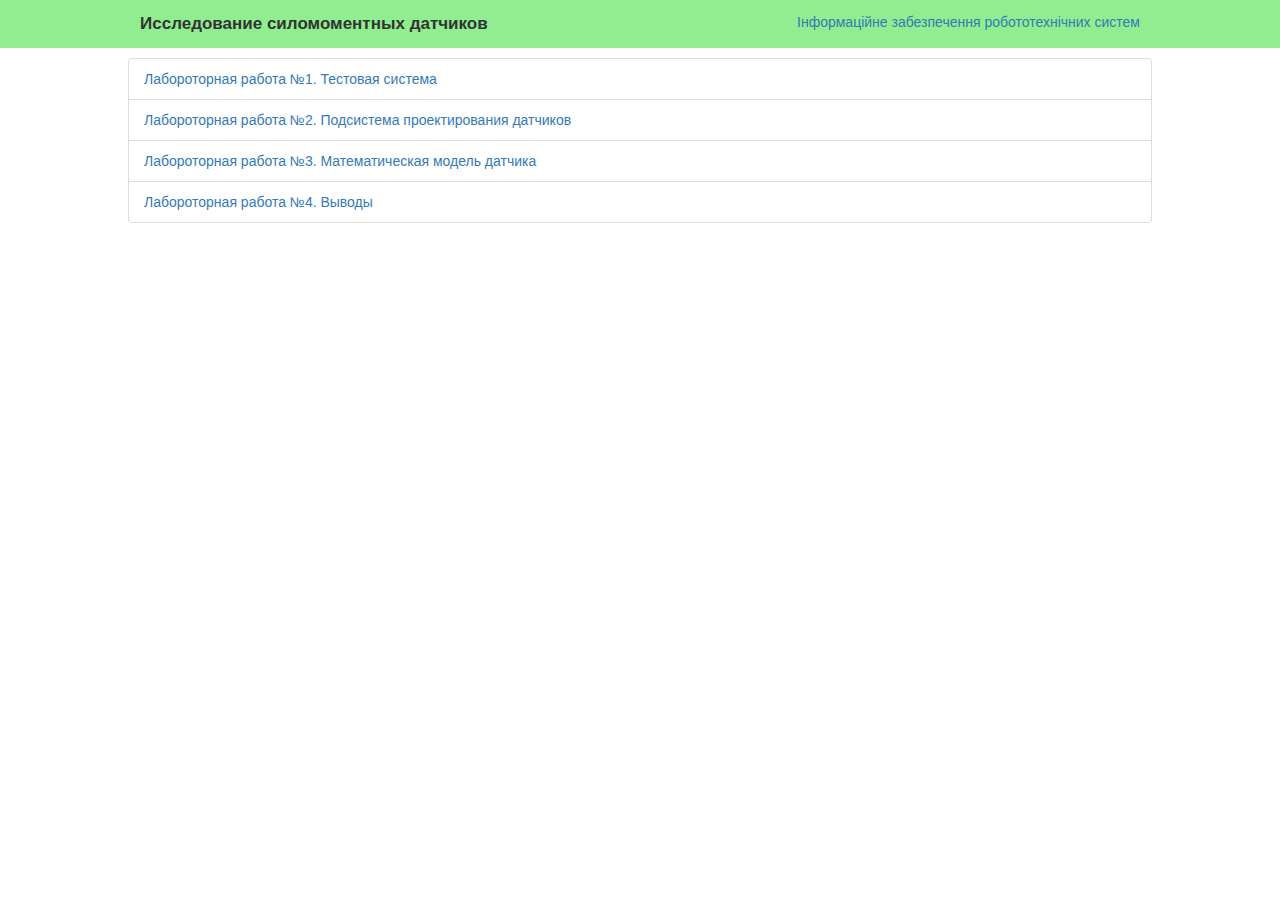
<file: src/index.html>
<!DOCTYPE html>
<html>
<head>
    <meta charset="UTF-8">
    <title>Page Title</title>
    <link rel="stylesheet" href="css/common/bootstrap.min.css">
    <link rel="stylesheet" href="css/index.css">
    <script src="js/common/jquery-3.2.0.min.js"></script>
    <script src="js/common/bootstrap.min.js"></script>
</head>
<body>

<div class="header">
    <div class="content">
        <div class="header__title">
            Исследование силомоментных датчиков
        </div>
        <div class="header__subtitle">
            <a href="index.html"> Інформаційне забезпечення робототехнічних систем</a>
        </div>
    </div>
</div>

<div class="content main">
    <ul class="list-group">
        <li class="list-group-item">
            <a href="lab1.html">Лабороторная работа №1. Тестовая система</a>
        </li>
        <li class="list-group-item">
            <a href="lab2.html">Лабороторная работа №2. Подсистема проектирования датчиков</a>
        </li>
        <li class="list-group-item">
            <a href="lab3.html">Лабороторная работа №3. Математическая модель датчика</a>
        </li>
        <li class="list-group-item">
            <a href="lab4.html">Лабороторная работа №4. Выводы</a>
        </li>
    </ul>
</div>

</body>
</html>
</file>
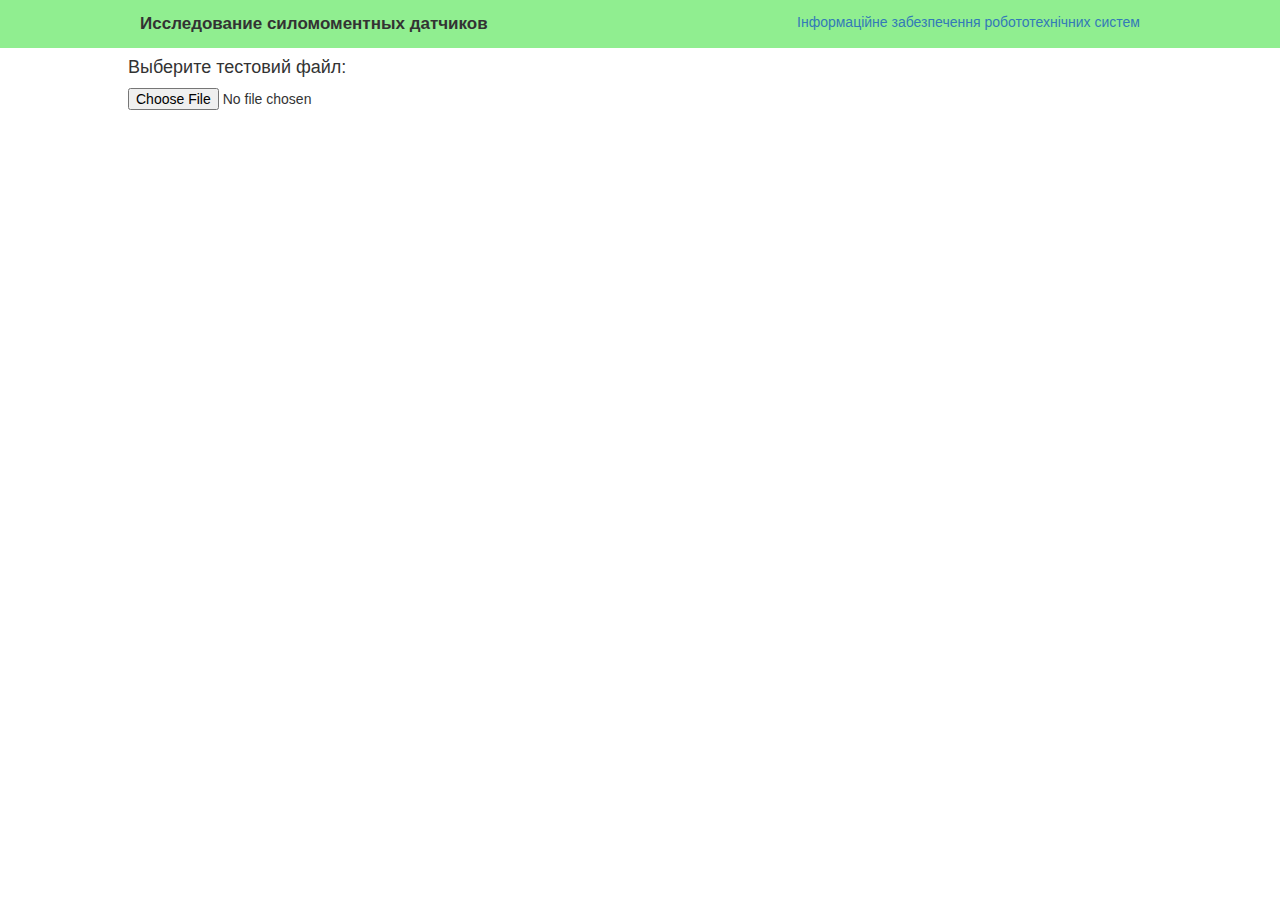
<file: src/lab1.html>
<!DOCTYPE html>
<html>
<head>
    <meta charset="UTF-8">
    <title>Page Title</title>
    <link rel="stylesheet" href="css/common/bootstrap.min.css">
    <link rel="stylesheet" href="css/index.css">
    <script src="js/common/jquery-3.2.0.min.js"></script>
    <script src="js/common/bootstrap.min.js"></script>
    <script src="js/testSystem.js"></script>

</head>
<body>

<div class="header">
    <div class="content">
        <div class="header__title">
            Исследование силомоментных датчиков
        </div>
        <div class="header__subtitle">
            <a href="index.html"> Інформаційне забезпечення робототехнічних систем</a>
        </div>
    </div>
</div>

<div class="content main">

    <h4>Выберите тестовий файл:</h4>
    <input type="file" id="file-input" />


    <div class="test__menu" >
        <div class="test__item" style="display:none" id="sample-test">
            <div class="test__question">
                <div class="question_text">

                </div>
                <input class="option" type="radio" name="" value="" style="display: none">
            </div>
            <div class="test__control">
                <div class="correct" style="display: none">
                    Правильно
                </div>
                <div class="incorrect" style="display: none">
                    Неправильно
                </div>
                <button type="button" class="btn btn-success js-click-answer">Відповісти</button>
            </div>
        </div>
    </div>
</div>

</body>
</html>
</file>
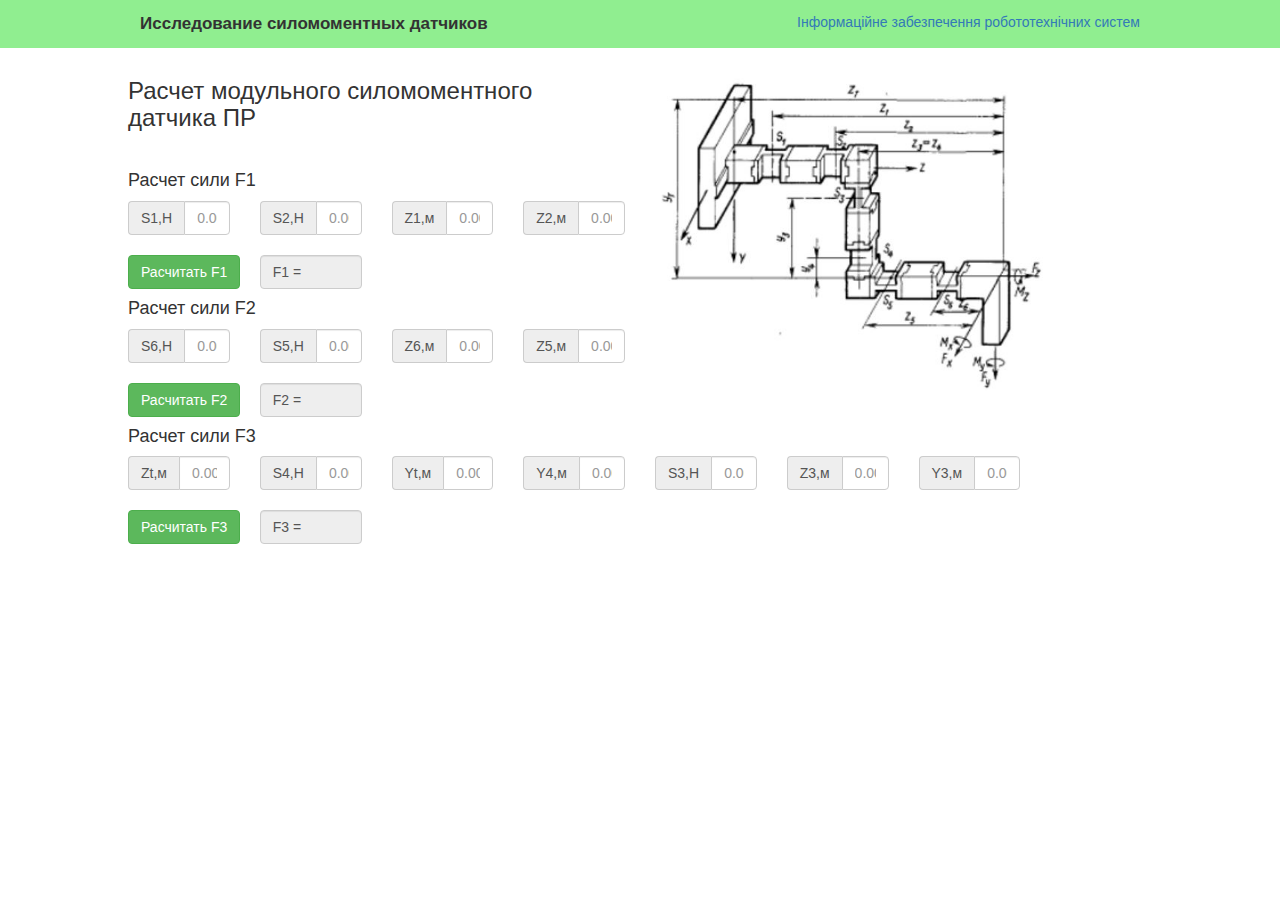
<file: src/lab2.html>
﻿<!DOCTYPE html>
<html>
<head>
    <meta charset="UTF-8">
    <title>Page Title</title>
    <link rel="stylesheet" href="css/common/bootstrap.min.css">
    <link rel="stylesheet" href="css/index.css">
    <script src="js/common/jquery-3.2.0.min.js"></script>
    <script src="js/common/bootstrap.min.js"></script>
    <script src="js/Calculate.js"></script>

</head>
<body>

<div class="header">
    <div class="content">
        <div class="header__title">
            Исследование силомоментных датчиков
        </div>
        <div class="header__subtitle">
            <a href="index.html"> Інформаційне забезпечення робототехнічних систем</a>
        </div>
    </div>
</div>

<div class="content main">
    <div class="row">
        <div class="col-md-6">
            <h3>Расчет модульного силомоментного датчика ПР</h3>
            <br>
            <h4>Расчет сили F1</h4>
            <div class="row">
                <div class="col-md-3">
                    <div class="input-group">
                        <span class="input-group-addon" id="basic-addon1">S1,H</span>
                        <input id="inpt_s1" type="text" class="form-control" placeholder="0.00" aria-describedby="basic-addon1">
                    </div>
                </div>
                <div class="col-md-3">
                    <div class="input-group">
                        <span class="input-group-addon" id="basic-addon1">S2,H</span>
                        <input id="inpt_s2" type="text" class="form-control" placeholder="0.00" aria-describedby="basic-addon1">
                    </div>
                </div>
                <div class="col-md-3">
                    <div class="input-group">
                        <span class="input-group-addon" id="basic-addon1">Z1,м</span>
                        <input id="inpt_z1" type="text" class="form-control" placeholder="0.00" aria-describedby="basic-addon1">
                    </div>
                </div>
                <div class="col-md-3">
                    <div class="input-group">
                        <span class="input-group-addon" id="basic-addon1">Z2,м</span>
                        <input id="inpt_z2" type="text" class="form-control" placeholder="0.00" aria-describedby="basic-addon1">
                    </div>
                </div>
            </div>
            <br>
            <div class="row">
                <div class="col-md-3">
                    <button id="btn_f1" type="button" class="btn btn-success" onclick="calc_f1();">Расчитать F1</button>
                </div>
                <div class="col-md-3">
                    <input id="val_f1" type="text" class="form-control" value="F1 = " disabled>
                </div>
            </div>

            <h4>Расчет сили F2</h4>
            <div class="row">
                <div class="col-md-3">
                    <div class="input-group">
                        <span class="input-group-addon" id="basic-addon1">S6,H</span>
                        <input id="inpt_s6" type="text" class="form-control" placeholder="0.00" aria-describedby="basic-addon1">
                    </div>
                </div>
                <div class="col-md-3">
                    <div class="input-group">
                        <span class="input-group-addon" id="basic-addon1">S5,H</span>
                        <input id="inpt_s5" type="text" class="form-control" placeholder="0.00" aria-describedby="basic-addon1">
                    </div>
                </div>
                <div class="col-md-3">
                    <div class="input-group">
                        <span class="input-group-addon" id="basic-addon1">Z6,м</span>
                        <input id="inpt_z6" type="text" class="form-control" placeholder="0.00" aria-describedby="basic-addon1">
                    </div>
                </div>
                <div class="col-md-3">
                    <div class="input-group">
                        <span class="input-group-addon" id="basic-addon1">Z5,м</span>
                        <input id="inpt_z5" type="text" class="form-control" placeholder="0.00" aria-describedby="basic-addon1">
                    </div>
                </div>
            </div>
            <br>
            <div class="row">
                <div class="col-md-3">
                    <button onclick="calc_f2();" id="btn_f2" type="button" class="btn btn-success"  >Расчитать F2</button>
                </div>
                <div class="col-md-3">
                    <input id="val_f2" type="text" class="form-control" value="F2 = " disabled>
                </div>
            </div>
        </div>
        <br>
        <div class="col-md-6">
            <img src="images/PR1.JPG" class="img-responsive" alt="Cinque Terre" width="400px" height="400px">
        </div>
    </div>
    <div class="row">
        <div class="col-md-3">
            <h4>Расчет сили F3</h4>
        </div>
    </div>
    <div class="row">
        <div class="col-md-6">
            <div class="row">
                <div class="col-md-3">
                    <div class="input-group">
                        <span class="input-group-addon" id="basic-addon1">Zt,м</span>
                        <input id="inpt_zt"type="text" class="form-control" placeholder="0.00" aria-describedby="basic-addon1">
                    </div>
                </div>
                <div class="col-md-3">
                    <div class="input-group">
                        <span class="input-group-addon" id="basic-addon1">S4,H</span>
                        <input id="inpt_s4" type="text" class="form-control" placeholder="0.00" aria-describedby="basic-addon1">
                    </div>
                </div>
                <div class="col-md-3">
                    <div class="input-group">
                        <span class="input-group-addon" id="basic-addon1">Yt,м</span>
                        <input id="inpt_yt" type="text" class="form-control" placeholder="0.00" aria-describedby="basic-addon1">
                    </div>
                </div>
                <div class="col-md-3">
                    <div class="input-group">
                        <span class="input-group-addon" id="basic-addon1">Y4,м</span>
                        <input id="inpt_y4" type="text" class="form-control" placeholder="0.00" aria-describedby="basic-addon1">
                    </div>
                </div>
            </div>
            <br/>
            <div class="row">
                <div class="col-md-3">
                    <button id="btn_f3" onclick="calc_f3();" type="button" class="btn btn-success" >Расчитать F3</button>
                </div>
                <div class="col-md-3">
                    <input id="val_f3" type="text" class="form-control" value="F3 = " disabled>
                </div>
            </div>
        </div>
        <div class="col-md-6">
            <div class="row">
                <div class="col-md-3">
                    <div class="input-group">
                        <span class="input-group-addon" id="basic-addon1">S3,H</span>
                        <input id="inpt_s3" type="text" class="form-control" placeholder="0.00" aria-describedby="basic-addon1">
                    </div>
                </div>
                <div class="col-md-3">
                    <div class="input-group">
                        <span class="input-group-addon" id="basic-addon1">Z3,м</span>
                        <input id="inpt_z3" type="text" class="form-control" placeholder="0.00" aria-describedby="basic-addon1">
                    </div>
                </div>
                <div class="col-md-3">
                    <div class="input-group">
                        <span class="input-group-addon" id="basic-addon1">Y3,м</span>
                        <input id="inpt_y3" type="text" class="form-control" placeholder="0.00" aria-describedby="basic-addon1">
                    </div>
                </div>
            </div>
        </div>
    </div>
</div>


</body>

</html>
</file>
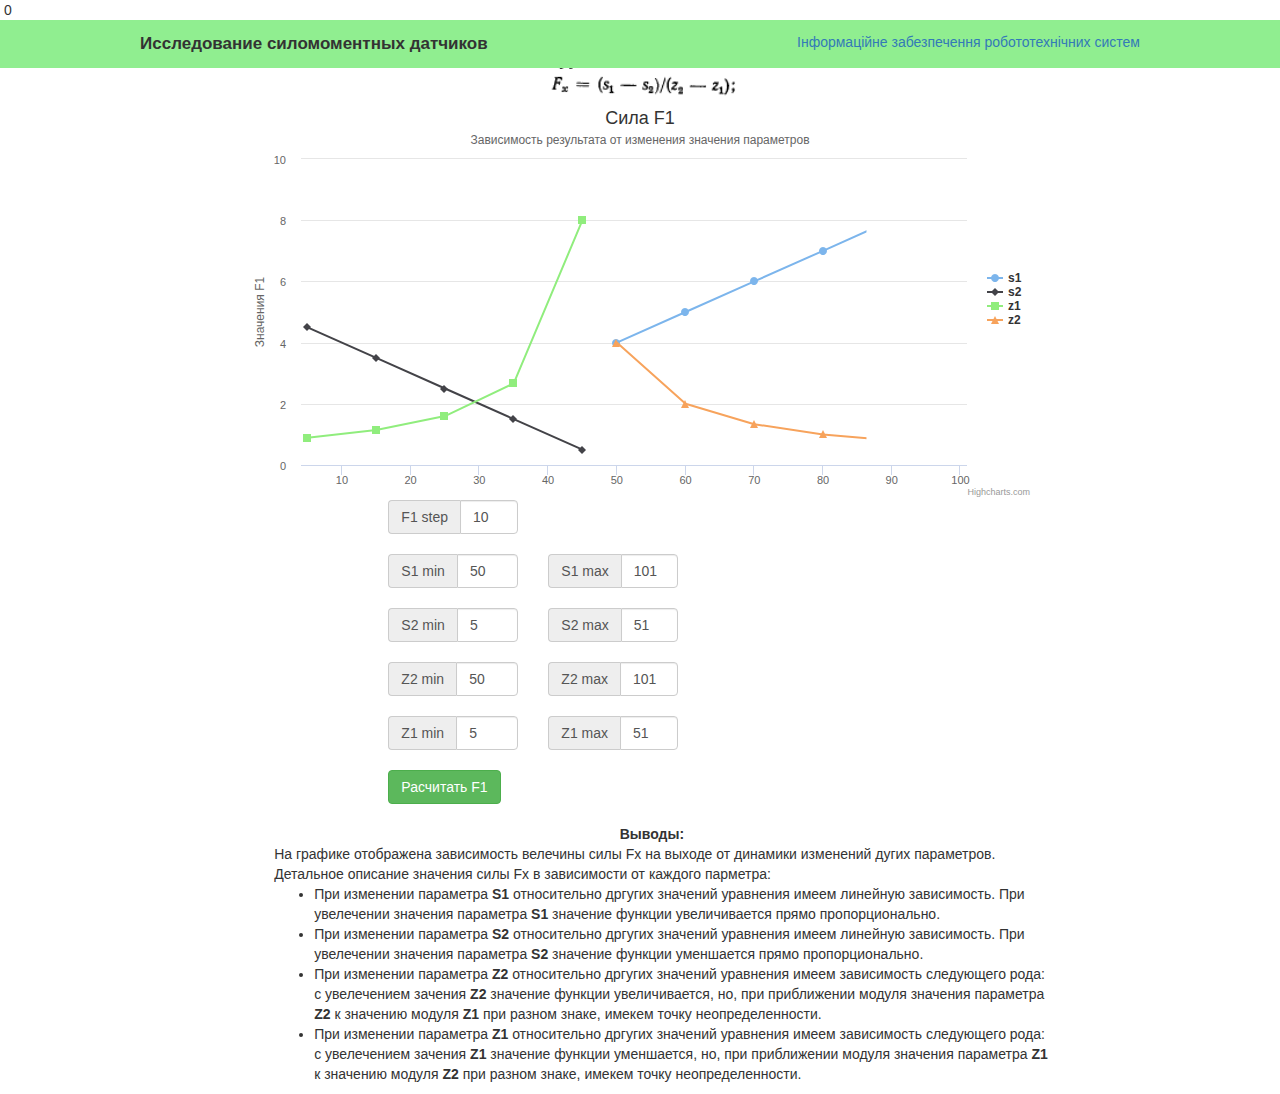
<file: src/lab3.html>
﻿﻿<!DOCTYPE html>
<html>
<head>
    <meta charset="UTF-8">
    <title>Page Title</title>
    <link rel="stylesheet" href="css/common/bootstrap.min.css">
    <link rel="stylesheet" href="css/index.css">
    <link rel="stylesheet" href="css/charts.css">
    <script src="js/common/jquery-3.2.0.min.js"></script>
    <script src="js/common/highcharts.js"></script>
    <script src="js/Calculate.js"></script>
    <!-- <script src="js/common/exporting.js"></script> -->
    0
</head>
<body>

    <div class="header">
        <div class="content">
            <div class="header__title">
                Исследование силомоментных датчиков
            </div>
            <div class="header__subtitle">
                <a href="index.html"> Інформаційне забезпечення робототехнічних систем</a>
            </div>
        </div>
    </div>

    <div class="col-md-offset-5">
        <img src="images/F1.PNG" align="center">
    </div>
    <div id="container_charts"></div>
    <div class="col-md-offset-3 col-md-6">
        <div class="row">
            <div class="col-md-1">
                <div class="input-group"></div>
            </div>
            <div class="col-md-3">
                <div class="input-group">
                    <span class="input-group-addon" id="basic-addon1">F1 step</span>
                    <input id="f1_step" type="text" class="form-control" value="10" aria-describedby="basic-addon1">
                </div>
            </div>
        </div>
        <br>
        <div class="row">
            <div class="col-md-1">
                <div class="input-group"></div>
            </div>
            <div class="col-md-3">
                <div class="input-group">
                    <span class="input-group-addon" id="basic-addon1">S1 min</span>
                    <input id="f1_s1_min" type="text" class="form-control" value="50" aria-describedby="basic-addon1">
                </div>
            </div>
            <div class="col-md-3">
                <div class="input-group">
                    <span class="input-group-addon" id="basic-addon1">S1 max</span>
                    <input id="f1_s1_max" type="text" class="form-control" value="101" aria-describedby="basic-addon1">
                </div>
            </div>
        </div>
        <br>
        <div class="row">
            <div class="col-md-1">
                <div class="input-group"></div>
            </div>
            <div class="col-md-3">
                <div class="input-group">
                    <span class="input-group-addon" id="basic-addon1">S2 min</span>
                    <input id="f1_s2_min" type="text" class="form-control" value="5" aria-describedby="basic-addon1">
                </div>
            </div>
            <div class="col-md-3">
                <div class="input-group">
                    <span class="input-group-addon" id="basic-addon1">S2 max</span>
                    <input id="f1_s2_max" type="text" class="form-control" value="51" aria-describedby="basic-addon1">
                </div>
            </div>
        </div>
        <br>
        <div class="row">
            <div class="col-md-1">
                <div class="input-group"></div>
            </div>
            <div class="col-md-3">
                <div class="input-group">
                    <span class="input-group-addon" id="basic-addon1">Z2 min</span>
                    <input id="f1_z2_min" type="text" class="form-control" value="50" aria-describedby="basic-addon1">
                </div>
            </div>
            <div class="col-md-3">
                <div class="input-group">
                    <span class="input-group-addon" id="basic-addon1">Z2 max</span>
                    <input id="f1_z2_max" type="text" class="form-control" value="101" aria-describedby="basic-addon1">
                </div>
            </div>
        </div>
        <br>
        <div class="row">
            <div class="col-md-1">
                <div class="input-group"></div>
            </div>
            <div class="col-md-3">
                <div class="input-group">
                    <span class="input-group-addon" id="basic-addon1">Z1 min</span>
                    <input id="f1_z1_min" type="text" class="form-control" value="5" aria-describedby="basic-addon1">
                </div>
            </div>
            <div class="col-md-3">
                <div class="input-group">
                    <span class="input-group-addon" id="basic-addon1">Z1 max</span>
                    <input id="f1_z1_max" type="text" class="form-control" value="51" aria-describedby="basic-addon1">
                </div>
            </div>
        </div>
        <br>
        <div class="row">
            <div class="col-md-offset-1 col-md-3">
                <button id="btn_f1" type="button" class="btn btn-success" onclick="reloadF1();">Расчитать F1</button>
            </div>
        </div>
    </div>
    <div class="col-md-10">
        <br />
        <b class="col-md-offset-7">Выводы:</b>
        <div class="col-md-offset-3">На графике отображена зависимость велечины силы Fx на выходе от динамики изменений дугих параметров. Детальное описание значения силы Fx в зависимости от каждого парметра:</div>
        <ul class="col-md-offset-3">
            <li>При изменении параметра <b>S1</b> относительно дргугих значений уравнения имеем линейную зависимость. При увелечении значения параметра <b>S1</b> значение функции увеличивается прямо пропорционально.</li>
            <li>При изменении параметра <b>S2</b> относительно дргугих значений уравнения имеем линейную зависимость. При увелечении значения параметра <b>S2</b> значение функции уменшается прямо пропорционально.</li>
            <li>При изменении параметра <b>Z2</b> относительно дргугих значений уравнения имеем зависимость следующего рода: с увелечением зачения <b>Z2</b> значение функции увеличивается, но, при приближении модуля значения параметра <b>Z2</b> к значению модуля <b>Z1</b> при разном знаке, имекем точку неопределенности.</li>
            <li>При изменении параметра <b>Z1</b> относительно дргугих значений уравнения имеем зависимость следующего рода: с увелечением зачения <b>Z1</b> значение функции уменшается, но, при приближении модуля значения параметра <b>Z1</b> к значению модуля <b>Z2</b> при разном знаке, имекем точку неопределенности.</li>
        </ul>
    </div>

    <script src="js/charts.js"></script>

</body>
</html>
</file>
<file: src/css/index.css>
.header {
    background: lightgreen;
}

.content {
    width: 80%;
    margin: 0 auto;
}

.header__title {
    font-size: 17px;
    display: inline-block;
    padding: 12px;
    font-weight: bold;
}

.header__subtitle {
    font-size: 14px;
    display: inline-block;
    float: right;
    padding: 12px;
}

.content.main {
    margin-top: 10px ;
}

.test__item {
    background: #e2e2e2;
    padding: 8px;
    margin-bottom: 10px;
}

.test__question, .test__control {
    display: inline-block;
}

.test__question {
    width: calc( 100% - 120px);
}

.test__control {
    width: 110px;
}

.incorrect {
    font-size: 18px;
    font-weight: bold;
    color: red;
}

.correct {
    font-size: 18px;
    font-weight: bold;
    color: green;
}
</file>
<file: src/css/charts.css>
#container_charts {
	min-width: 310px;
	max-width: 800px;
	height: 400px;
	margin: 0 auto
}
</file>
